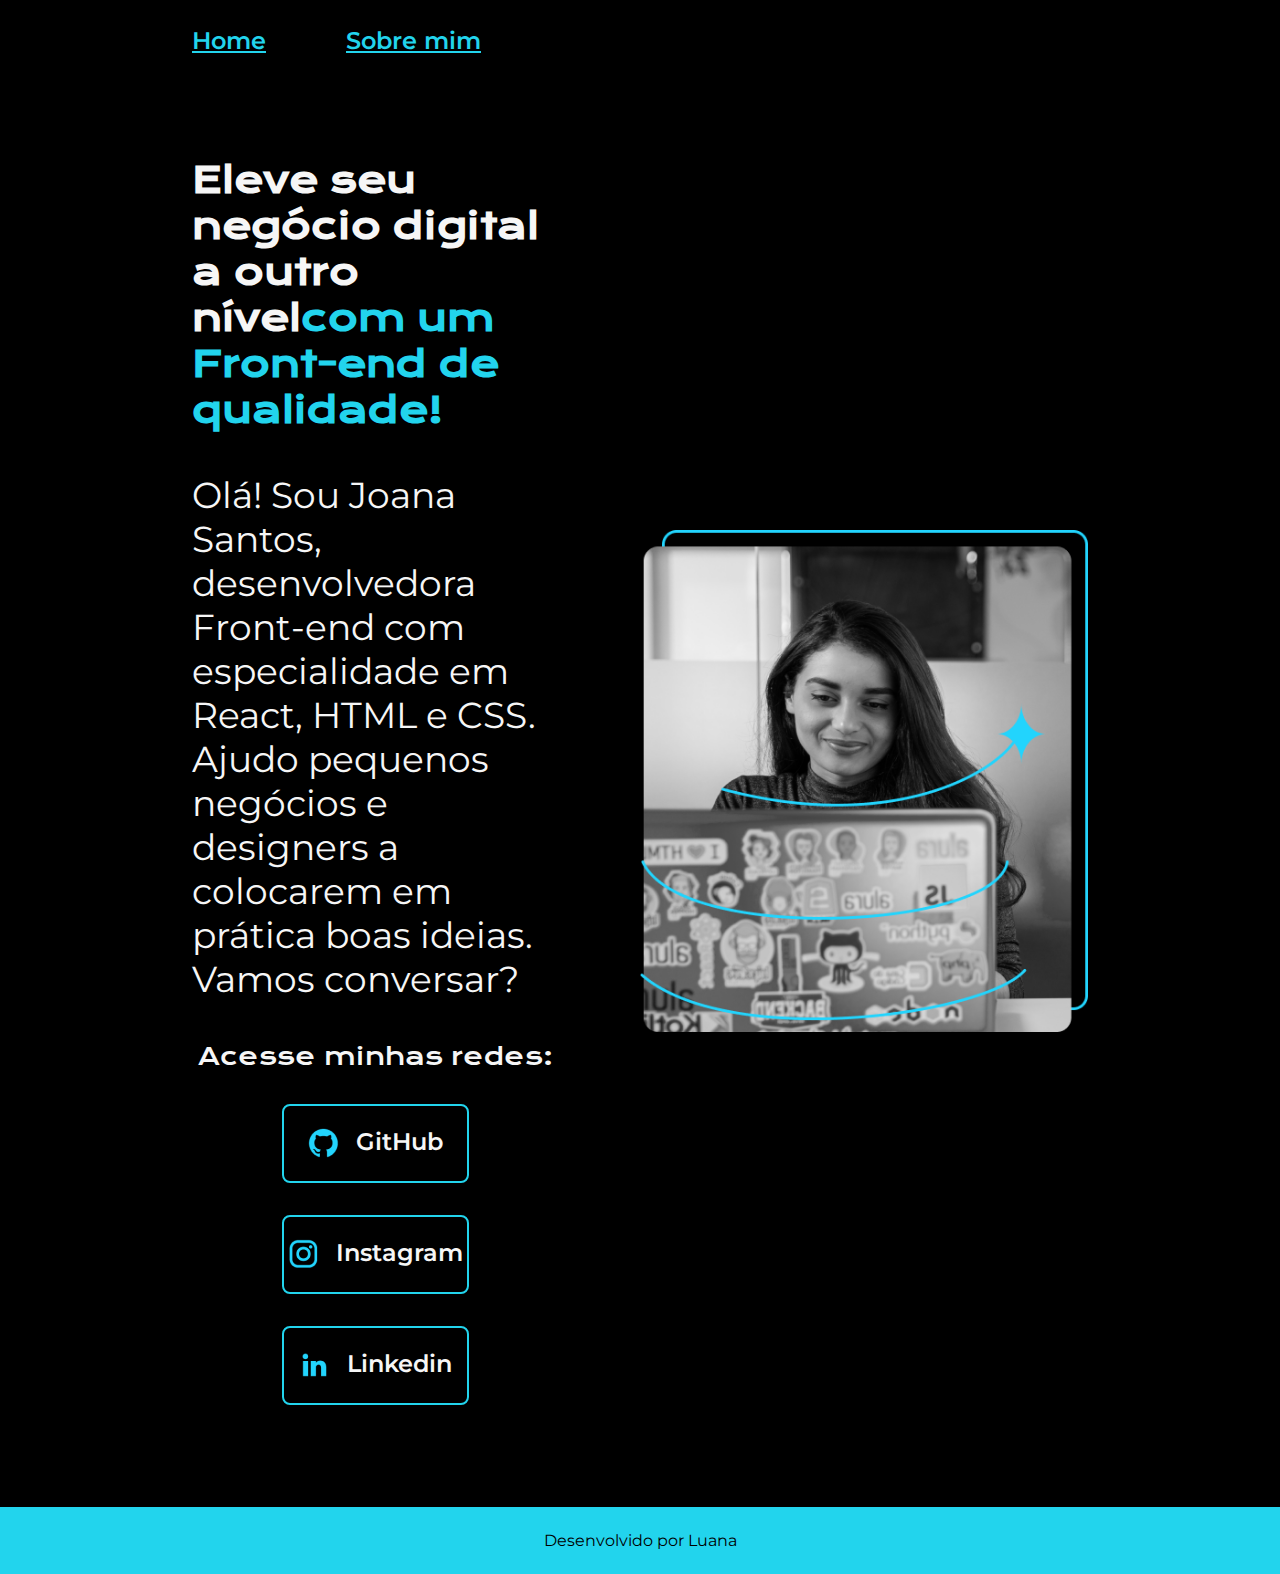
<file: index.html>
<!DOCTYPE html>
<html lang="pt-br">

<head>
    <meta charset="UTF-8">
    <meta http-equiv="X-UA-Compatible" content="IE=edge">
    <meta name="viewport" content="width=device-width, initial-scale=1.0">
    <title>Portifolio</title>
    <link rel="stylesheet" href="./style/style.css">
</head>

<body>
    <header class="cabecalho">
        <nav class="cabecalho_menu">
            <a class="cabecalho_menu_link" href="index.html">Home</a>
            <a class="cabecalho_menu_link" href="about.html">Sobre mim</a>
        </nav>
    </header>
    <main class="apresentacao">
        <section class="apresentacao__conteudo">
            <h1 class="apresentacao__conteudo__titulo">Eleve seu negócio digital a outro nível<strong 
            class="titulo-destaque">com um Front-end de qualidade!
            </strong></h1>
            <p class="apresentacao__conteudo__texto">Olá! Sou Joana Santos, desenvolvedora
            Front-end com especialidade em React, HTML e
            CSS. Ajudo pequenos negócios e designers a
            colocarem em prática boas ideias. Vamos
            conversar?</p>
            <div class="apresentacao__links">
                <h2 class="apresentacao__links_subtitulo">Acesse minhas redes:</h2>
                <a class="apresentacao__links__navegacao" href="https://github.com/LuanaAmaral">
                    <img src="./assets/github.png">
                    GitHub
                </a>
                <a class="apresentacao__links__navegacao" href="https://instagram.com/luanaamaral27">
                    <img src="./assets/instagram.png">
                    Instagram
                </a>
                <a class="apresentacao__links__navegacao" href="https://www.linkedin.com/in/luana-amaral-04a1166a/">
                    <img src="./assets/linkedin.png">
                    Linkedin
                </a>
            </div>
        </section>
        <img class="apresentacao_imagem" src="./assets/Imagem.png" alt="Foto da Joana Santos programando">
    </main>
    <footer class="rodape">
        <p>Desenvolvido por Luana</p>
    </footer>
</body>

</html>
</file>
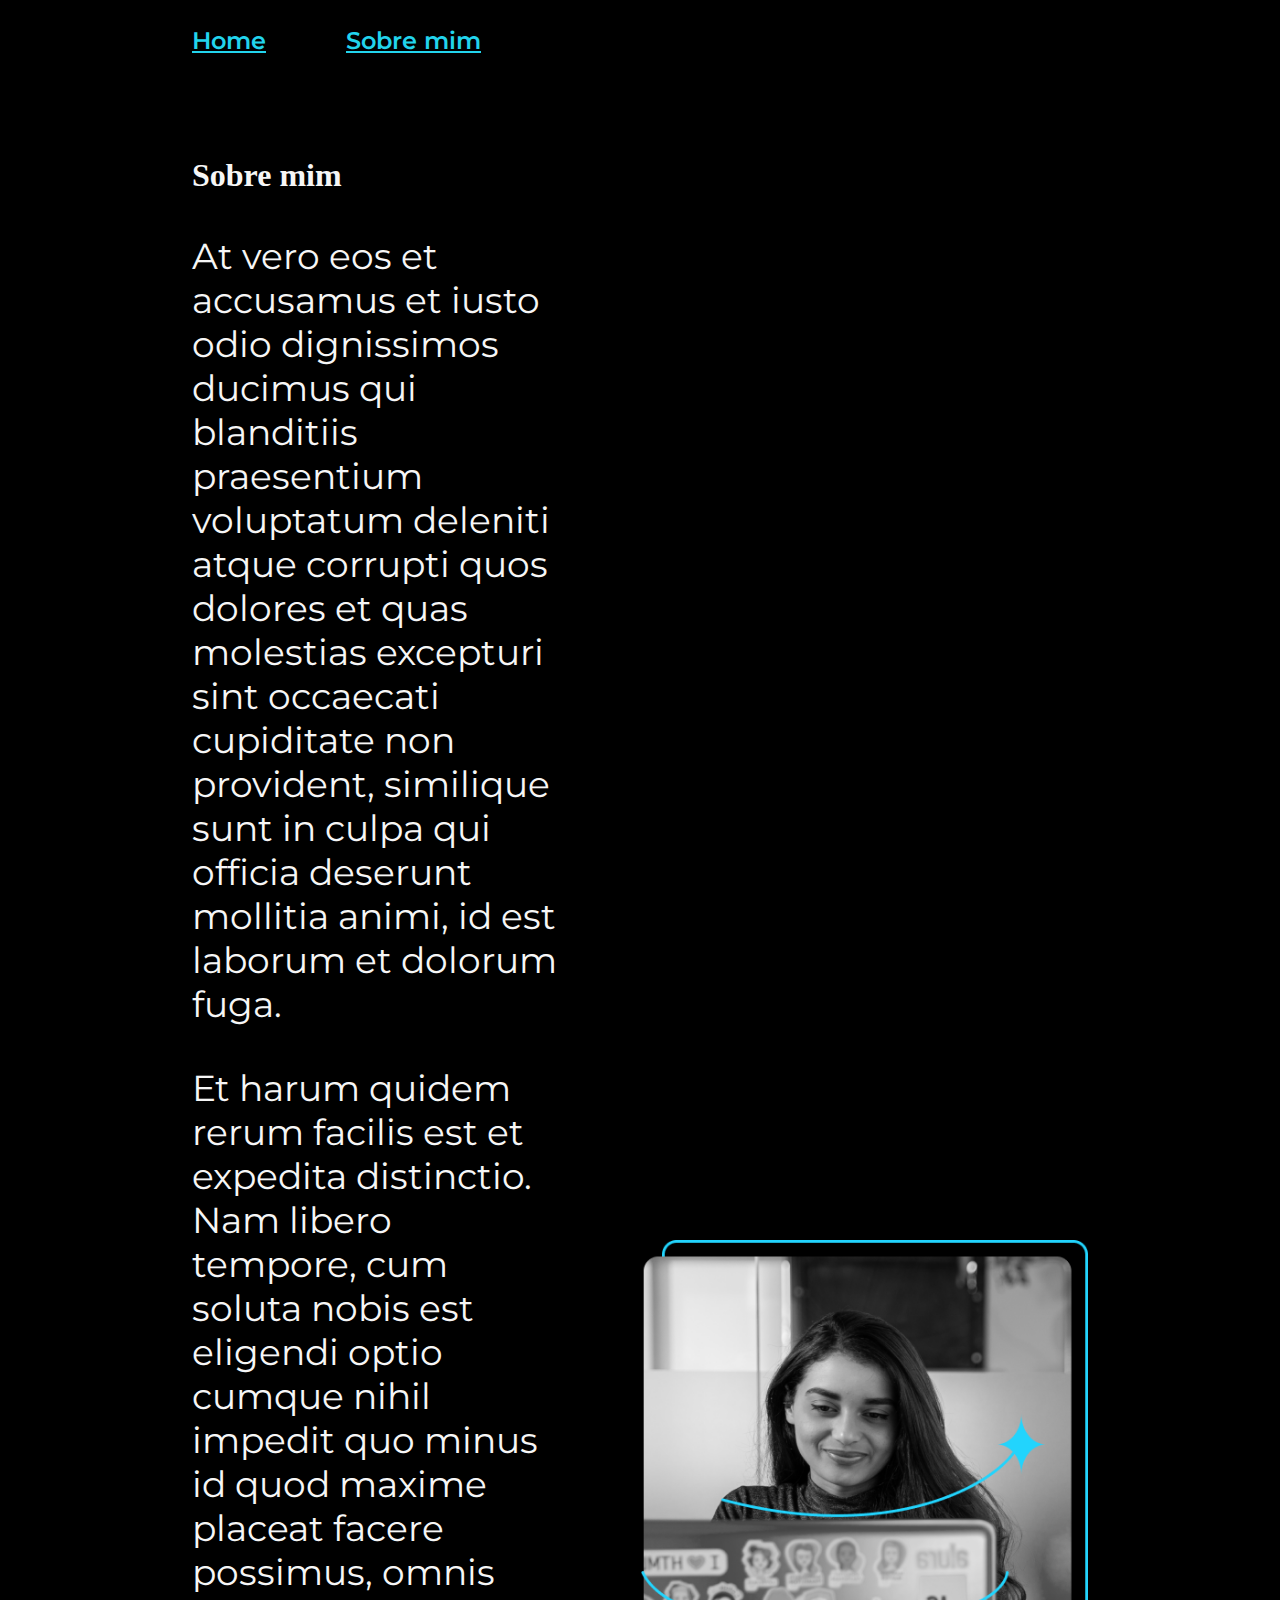
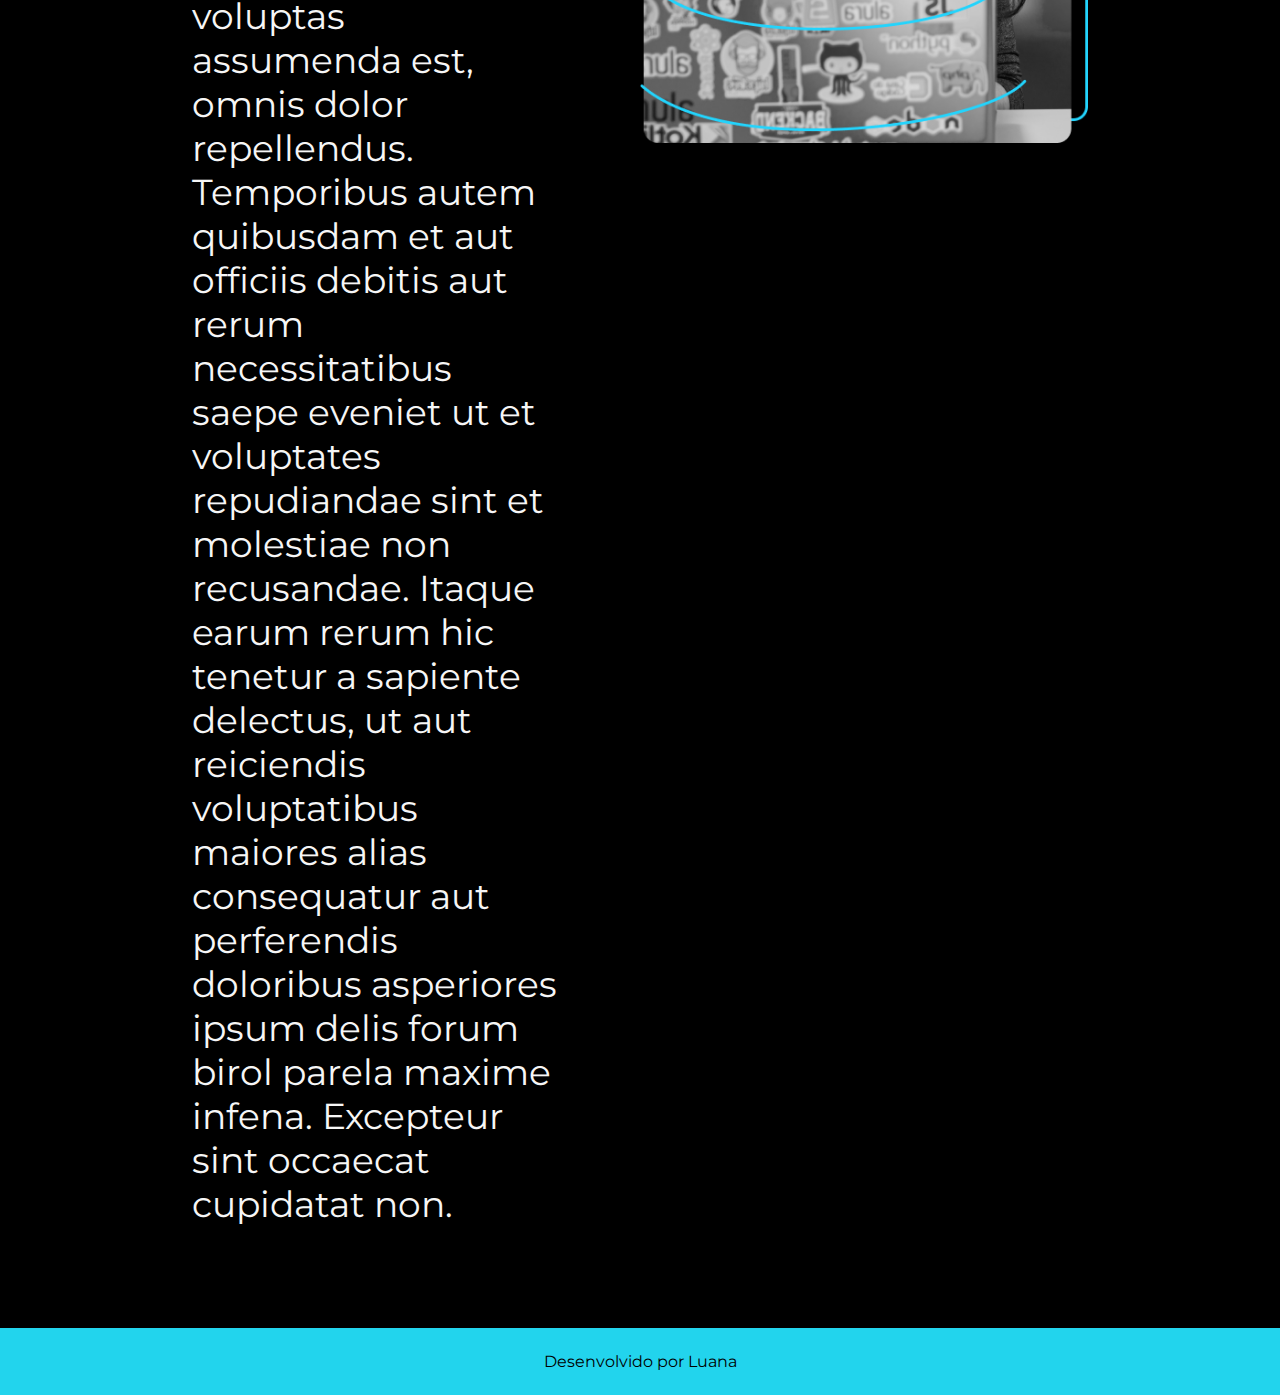
<file: about.html>
<!DOCTYPE html>
<html lang="pt-br">
<head>
  <meta charset="UTF-8">
  <meta name="viewport" content="width=device-width, initial-scale=1.0">
  <title>Sobre mim</title>
  <link rel="stylesheet" href="./style/style.css">
</head>
<body>
  <header class="cabecalho">
    <nav class="cabecalho_menu">
        <a class="cabecalho_menu_link" href="index.html">Home</a>
        <a class="cabecalho_menu_link" href="about.html">Sobre mim</a>
    </nav>
</header>
<main class="apresentacao">
  <section class="apresentacao__conteudo">
    <h1 clas="apresentacao__conteudo__titulo">Sobre mim</h1>
    <p class="apresentacao__conteudo__texto">At vero eos et accusamus et iusto odio dignissimos ducimus qui blanditiis praesentium voluptatum deleniti atque corrupti quos dolores et quas molestias excepturi sint occaecati cupiditate non provident, similique sunt in culpa qui officia deserunt mollitia animi, id est laborum et dolorum fuga.</p>
    <p class="apresentacao__conteudo__texto">Et harum quidem rerum facilis est et expedita distinctio. Nam libero tempore, cum soluta nobis est eligendi optio cumque nihil impedit quo minus id quod maxime placeat facere possimus, omnis voluptas assumenda est, omnis dolor repellendus. Temporibus autem quibusdam et aut officiis debitis aut rerum necessitatibus saepe eveniet ut et voluptates repudiandae sint et molestiae non recusandae. Itaque earum rerum hic tenetur a sapiente delectus, ut aut reiciendis voluptatibus maiores alias consequatur aut perferendis doloribus asperiores ipsum delis forum birol parela maxime infena. Excepteur sint occaecat cupidatat non.</p>
    
  </section>
  <img class="apresentacao_imagem" src="./assets/Imagem.png" alt="Foto da Joana Santos programando">
</main>

<footer class="rodape">
  <p>Desenvolvido por Luana</p>
</footer>
   
</body>
</html>
</file>
<file: style/style.css>
@import url('https://fonts.googleapis.com/css2?family=Krona+One&family=Montserrat:wght@400;600&display=swap');
:root{
    --cor-primaria: #000;
    --cor-secundaria:#f6f6f6;
    --cor-terciaria:#22d4ed;
    --cor-hover: #272727;

    --font-primaria:"Krona one",sans-serif;
    --font-secundaria:"Montserrat",sans-serif;
}

*{
    margin: 0;
    padding: 0;
}

body{
    
    box-sizing: border-box;
    background-color: var(--cor-primaria);
    color: var(--cor-secundaria);
}
.cabecalho{
    padding: 2% 0% 0% 15%;
}
.cabecalho_menu{
    display: flex;
    gap:80px;
}
.cabecalho_menu_link{
    font-family: var(--font-secundaria);
    font-size: 1.5rem;
    color: var(--cor-terciaria);
    font-weight: 600;
}
.apresentacao{
    padding: 8% 15%;
    display: flex;
    align-items: center;
    justify-content: space-between;
    gap:82px;
}
.apresentacao__conteudo{
    width: 50%;
    display: flex;
    flex-direction: column;
    gap: 40px;
}
.apresentacao_imagem{
    width: 50%;
}
.titulo-destaque{
    color: var(--cor-terciaria);
}
.apresentacao__conteudo__titulo{
    font-size: 2.25rem;
    font-family: var(--font-primaria)
}

.apresentacao__conteudo__texto{
    font-size: 2.25rem;
    font-family: var(--font-secundaria);
}

.apresentacao__links{
    display: flex;
    justify-content: space-between;
    flex-direction: column;
    align-items: center;
    gap:32px;
}
.apresentacao__links_subtitulo{
    font-family: var(--font-primaria);
    font-size: 1.5rem;
    font-weight: 400;
}
.apresentacao__links__navegacao{
    
    display: flex;
    justify-content: center;
    gap:16px;
    border: solid 2px var(--cor-terciaria) ;
    width: 50%;
    text-align: center;
    border-radius: 8px;
    font-size: 1.5rem;
    font-weight: 600;
    padding: 21.5px 0;
    text-decoration: none;
    color: var(--cor-secundaria);
    font-family: var(--font-secundaria);
}
.apresentacao__links__link:hover{
    background-color: var(--cor-hover)
}
.rodape{
    color: var(--cor-primaria);
    background-color: var(--cor-terciaria);
    padding: 24px;
    text-align: center;
    font-family: var(--font-secundaria);
    font-weight: 400;
}

@media (max-width:1200px){
   .cabecalho{
    padding: 10%;
   }
   .cabecalho_menu{
    justify-content: center;
   }
    .apresentacao{
        flex-direction: column-reverse;
        padding: 5%;
    }
    .apresentacao__conteudo{
        width:  auto;
    }
}
</file>
